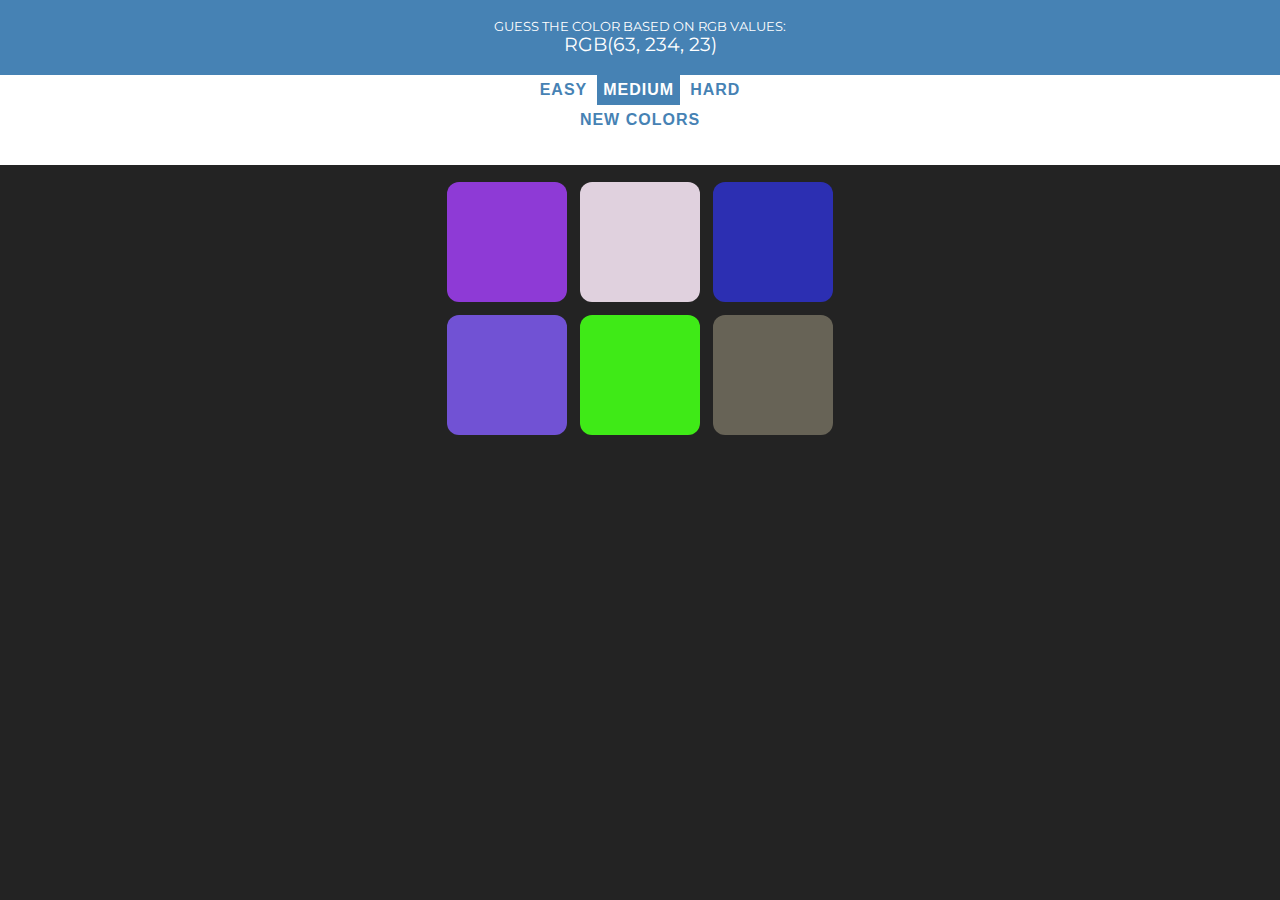
<file: index.html>
<!DOCTYPE html>
<html lang="en">
<head>
    <meta charset="UTF-8">
    <meta name="viewport" content="width=device-width, initial-scale=1.0">
    <meta http-equiv="X-UA-Compatible" content="ie=edge">
    <link rel="stylesheet" type="text/css" href="css/style.css">
    <title>RGB Color Game</title>
    <link href="https://fonts.googleapis.com/css?family=Montserrat" rel="stylesheet">
</head>
<body>
<h1>Guess the color based on RGB values:
    <br>
    <span id="colorDisplay">RGB</span>
    </h1>

<div id="stripe">
            <div class="difficulty">
                <button class="mode">Easy</button>
                <button class="mode selected">Medium</button>
                <button class="mode">Hard</button>
            </div>
    <button id="reset">New Colors</button>
    <div id="message"></div>
</div>

<div id="container">
        <div class="square"></div>
        <div class="square"></div>
        <div class="square"></div>
        <div class="square"></div>
        <div class="square"></div>
        <div class="square"></div>
        <div class="square"></div>
        <div class="square"></div>
        <div class="square"></div>
    </div>



    <script src="rgbgame.js"></script>
</body>
</html>
</file>
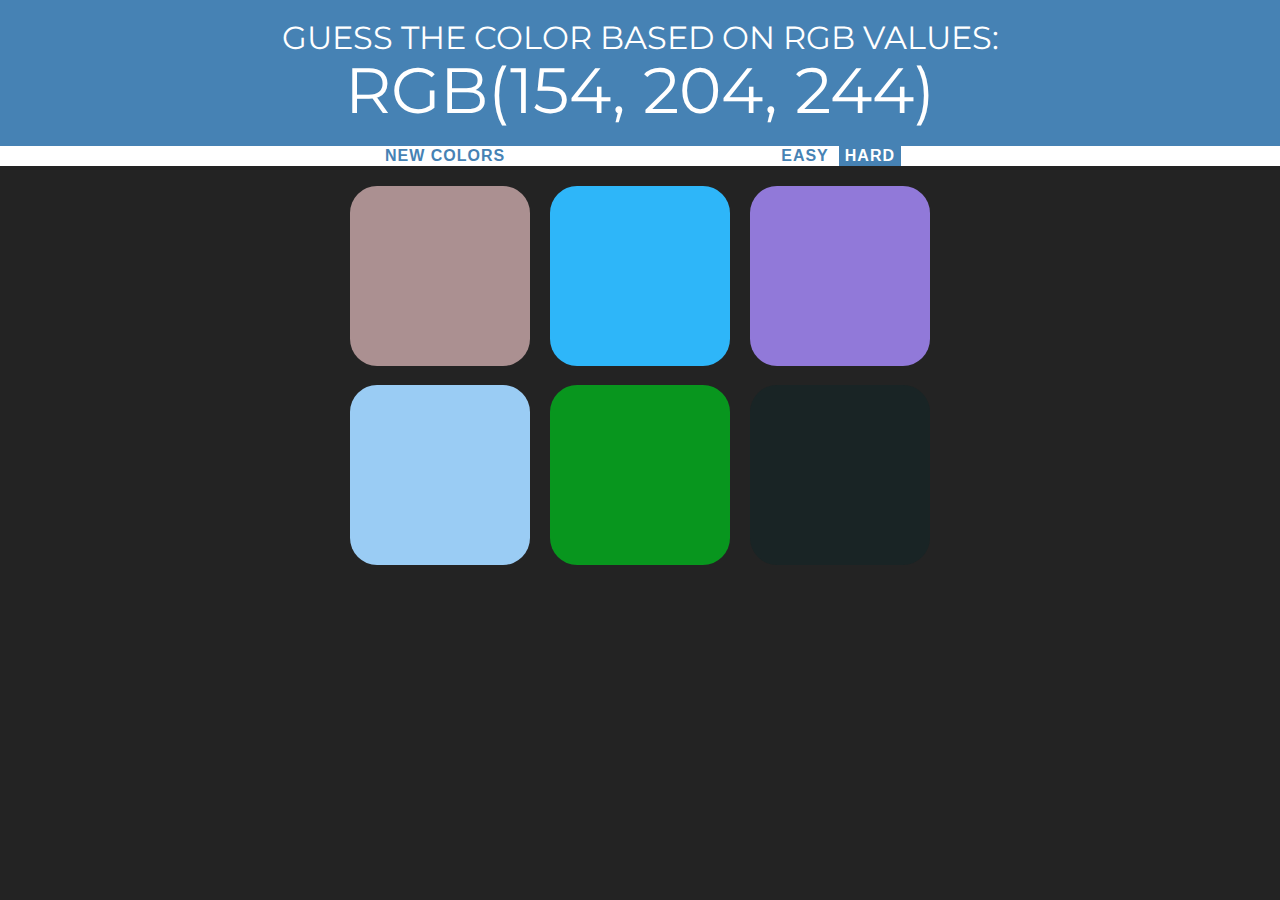
<file: rgbgame.html>
<!DOCTYPE html>
<html lang="en">
<head>
    <meta charset="UTF-8">
    <meta name="viewport" content="width=device-width, initial-scale=1.0">
    <meta http-equiv="X-UA-Compatible" content="ie=edge">
    <link rel="stylesheet" type="text/css" href="rgbgame.css">
    <title>RGB Color Game</title>
    <link href="https://fonts.googleapis.com/css?family=Montserrat" rel="stylesheet">
</head>
<body>
<h1>Guess the color based on RGB values:
    <br>
    <span id="colorDisplay">RGB</span>
    </h1>

<div id="stripe">
    <button id="reset">New Colors</button>
    <span id="message"></span>
    <button class="mode">Easy</button>
    <button class="mode selected">Hard</button>
</div>

<div id="container">
        <div class="square"></div>
        <div class="square"></div>
        <div class="square"></div>
        <div class="square"></div>
        <div class="square"></div>
        <div class="square"></div>
    </div>



    <script src="rgbgame.js"></script>
</body>
</html>
</file>
<file: css/style.css>
body {
    background-color: #232323;
    margin: 0;
    font-family: "Montserrat", "Avenir";
}

.square {
    width: 30%;
    background: purple;
    padding-bottom: 30%;
    float: left;
    margin: 1.66%;
    border-radius: 10%;
    transition: background 0.6s;
    -webkit-transition: background 0.6s;
    -moz-transition: background 0.6s;
}

#container {
    max-width: 400px;
    margin: 10px auto;
}

h1 {
    color: white;
    text-align: center;
    background-color: steelblue;
    margin: 0;
    font-weight: normal;
    text-transform: uppercase;
    line-height: 1.1;
    padding: 20px 0;
    font-size: 80%;
}



#stripe {
    background-color: white;
    height: 90px;
    text-align: center;
    color: black;
}

.selected {
    color: white;
    background-color: steelblue;
}

#colorDisplay {
    font-size: 150%;
}

button {
    border: none;
    background: none;
    text-transform: uppercase;
    height: 100%;
    font-weight: 700;
    color: steelblue;
    letter-spacing: 1px;
    font-size: inherit;
    transition: all 0.3s;
    -webkit-transition: all 0.3s;
    -moz-transition: all 0.3s;
    outline: none;

}

#message {
    width: 100%;
    line-height: 30px;
    text-align: center;
}

button:hover {
    color: white;
    background-color: steelblue;
}

.difficulty {
    height: 30px;
}

#reset {
    height: 30px;
}

.allButtons {
    height: 30px;
    padding-bottom: 0;
}
</file>
<file: rgbgame.css>
body {
    background-color: #232323;
    margin: 0;
    font-family: "Montserrat", "Avenir";
}

.square {
    width: 30%;
    background: purple;
    padding-bottom: 30%;
    float: left;
    margin: 1.66%;
    border-radius: 15%;
    transition: background 0.6s;
    -webkit-transition: background 0.6s;
    -moz-transition: background 0.6s;
}

#container {
    max-width: 600px;
    margin: 10px auto;
}

h1 {
    color: white;
    text-align: center;
    background-color: steelblue;
    margin: 0;
    font-weight: normal;
    text-transform: uppercase;
    line-height: 1.1;
    padding: 20px 0;
}



#stripe {
    background-color: white;
    height: 30%;
    text-align: center;
    color: black;
}

.selected {
    color: white;
    background-color: steelblue;
}

#colorDisplay {
    font-size: 200%;
}

button {
    border: none;
    background: none;
    text-transform: uppercase;
    height: 100%;
    font-weight: 700;
    color: steelblue;
    letter-spacing: 1px;
    font-size: inherit;
    transition: all 0.3s;
    -webkit-transition: all 0.3s;
    -moz-transition: all 0.3s;
    outline: none;
}

#message {
    display: inline-block;
    width: 20%;
}

button:hover {
    color: white;
    background-color: steelblue;
}
</file>
